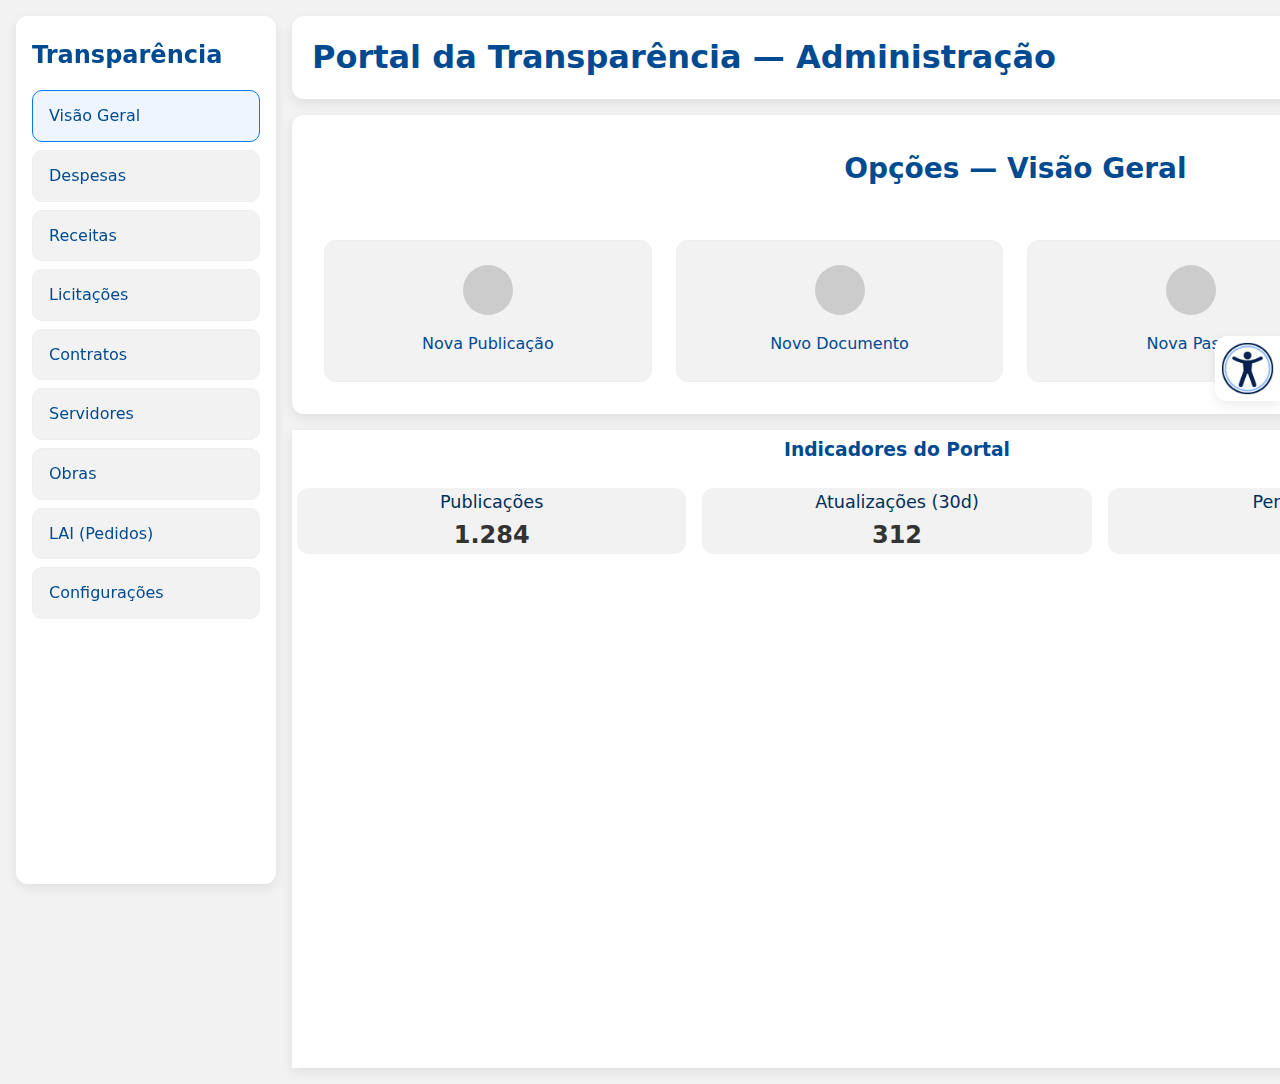
<file: PainelAdm/PainelADM.html>
<!DOCTYPE html>
<html lang="pt-BR">

<head>
  <meta charset="utf-8" />
  <meta name="viewport" content="width=device-width, initial-scale=1" />
  <title>Painel de Administração — Portal da Transparência</title>
  <link rel="stylesheet" href="../style.css">
  <link rel="stylesheet" href="/Acss.css">
  <link rel="stylesheet" href="admstyle.css">
</head>

<body>
  <div class="acess-controls" role="toolbar" aria-label="Controles de acessibilidade">

    <details class="navegacao__dropdown_Acess" aria-haspopup="true">
      <summary aria-expanded="false" class="navegacao__dropdown_Acess-titulo">
        <img src="/imagens/icons/universal-access-accessibility-icon.png" alt="A11Y">
      </summary>
      <div class="navegacao__dropdown_Acess-menu" role="menu" aria-label="Opções de acessibilidade">
        <button class="navegacao__dropdown_Acess-item" id="toggleTheme" aria-pressed="false"
          title="Alternar modo escuro">Modo Escuro</button>
        <button class="navegacao__dropdown_Acess-item" data-action="contrast" role="menuitem">Modo
          Contraste</button>
        <button class="navegacao__dropdown_Acess-item" data-action="daltonic" role="menuitem">Modo
          Daltônico</button>
        <button class="navegacao__dropdown_Acess-item" data-action="speak" role="menuitem">Narração do
          Texto</button>
        <div style="display:flex;gap:6px;align-items:center">
          <button class="navegacao__dropdown_Acess-item" data-action="zoom-in" aria-label="Aumentar fonte">A+</button>
          <button class="navegacao__dropdown_Acess-item" data-action="zoom-out" aria-label="Diminuir fonte">A-</button>
        </div>
        <button class="navegacao__dropdown_Acess-item" data-action="reset" role="menuitem">Restaurar
          Padrões</button>
      </div>
    </details>
  </div>

  <div class="layout-admin">

    <!-- BARRA LATERAL -->
    <aside class="barra-lateral" role="navigation" aria-label="Menu lateral">
      <h2 class="barra-lateral__titulo">Transparência</h2>
      <nav class="menu-lateral">
        <a href="#Transparencia" class="item-menu item-ativo" data-pagina="Transparencia">Visão Geral</a>
        <a href="#Despesas" class="item-menu" data-pagina="Despesas">Despesas</a>
        <a href="#Receitas" class="item-menu" data-pagina="Receitas">Receitas</a>
        <a href="#Licitacoes" class="item-menu" data-pagina="Licitacoes">Licitações</a>
        <a href="#Contratos" class="item-menu" data-pagina="Contratos">Contratos</a>
        <a href="#Servidores" class="item-menu" data-pagina="Servidores">Servidores</a>
        <a href="#Obras" class="item-menu" data-pagina="Obras">Obras</a>
        <a href="#LAI" class="item-menu" data-pagina="LAI">LAI (Pedidos)</a>
        <a href="#configuracoes" class="item-menu" data-pagina="configuracoes">Configurações</a>
      </nav>
    </aside>

    <!-- CONTEÚDO -->
    <main>

      <!-- Cabeçalho do painel -->
      <div class="cabecalho-painel">
        <h1 style="text-align:left;margin:0;">Portal da Transparência — Administração</h1>
      </div>

      <div class="corpo-painel">

        <!-- PÁGINA: Visão Geral -->
        <section id="Transparencia" class="pagina">
          <div class="servicos__topicos">
            <h2 class="secao-titulo">Opções — Visão Geral</h2>

            <div class="servico">
              <div class="servico__icone"></div>
              <p class="servico__nome">Nova Publicação</p>
            </div>
            <div class="servico">
              <div class="servico__icone"></div>
              <p class="servico__nome">Novo Documento</p>
            </div>
            <div class="servico">
              <div class="servico__icone"></div>
              <p class="servico__nome">Nova Pasta</p>
            </div>
            <div class="servico">
              <div class="servico__icone"></div>
              <p class="servico__nome">Exportar Dados</p>
            </div>
          </div>

          <div class="secao" style="display:grid;grid-template-columns:2fr 1fr;gap:1rem;margin-top:1rem;">
            <div class="widget-card">
              <h3 class="widget-card__titulo">Indicadores do Portal</h3>
              <div class="previsao-clima">
                <div class="previsao-dia">
                  <div class="previsao-dia__titulo">Publicações</div>
                  <div class="previsao-dia__temperatura">1.284</div>
                </div>
                <div class="previsao-dia">
                  <div class="previsao-dia__titulo">Atualizações (30d)</div>
                  <div class="previsao-dia__temperatura">312</div>
                </div>
                <div class="previsao-dia">
                  <div class="previsao-dia__titulo">Pendências</div>
                  <div class="previsao-dia__temperatura">18</div>
                </div>
              </div>
            </div>

            <div class="widget-card">
              <h3 class="widget-card__titulo">Ações rápidas</h3>
              <div style="display:grid;gap:.75rem;">
                <a class="documento" href="#Despesas">
                  <p class="documento__nome">Importar Despesas (CSV)</p><span class="documento__download">➜</span>
                </a>
                <a class="documento" href="#Receitas">
                  <p class="documento__nome">Lançar Receita Manual</p><span class="documento__download">➜</span>
                </a>
                <a class="documento" href="#Licitacoes">
                  <p class="documento__nome">Publicar Edital</p><span class="documento__download">➜</span>
                </a>
                <a class="documento" href="#Contratos">
                  <p class="documento__nome">Adicionar Contrato</p><span class="documento__download">➜</span>
                </a>
                <a class="documento" href="#Servidores">
                  <p class="documento__nome">Enviar Folha (PDF)</p><span class="documento__download">➜</span>
                </a>
              </div>
            </div>
          </div>
        </section>

        <!-- PÁGINA: Despesas -->
        <section id="Despesas" class="pagina oculto">
          <div class="servicos__topicos">
            <h2 class="secao-titulo">Despesas — opções principais</h2>

            <div class="servico">
              <div class="servico__icone"></div>
              <p class="servico__nome">Importar Empenhos</p>
            </div>
            <div class="servico">
              <div class="servico__icone"></div>
              <p class="servico__nome">Lançar Liquidações</p>
            </div>
            <div class="servico">
              <div class="servico__icone"></div>
              <p class="servico__nome">Pagamentos</p>
            </div>
            <div class="servico">
              <div class="servico__icone"></div>
              <p class="servico__nome">Conferência e Auditoria</p>
            </div>
          </div>

          <div class="widget-card" style="margin-top:1rem;">
            <h3 class="widget-card__titulo">Lançamentos recentes</h3>
            <div style="display:grid;gap:.75rem;grid-template-columns:1fr 1fr;">
              <a class="documento">
                <p class="documento__nome">Empenho 2025NE000123 — Saúde — R$ 58.420,00</p><span
                  class="documento__download">➜</span>
              </a>
              <a class="documento">
                <p class="documento__nome">Pagamento 2025OB000077 — Educação — R$ 12.800,00</p><span
                  class="documento__download">➜</span>
              </a>
              <a class="documento">
                <p class="documento__nome">Liquidação 2025LI000045 — Obras — R$ 102.300,00</p><span
                  class="documento__download">➜</span>
              </a>
              <a class="documento">
                <p class="documento__nome">Estorno 2025ES000006 — Administração — R$ 1.250,00</p><span
                  class="documento__download">➜</span>
              </a>
            </div>
          </div>
        </section>

        <!-- PÁGINA: Receitas -->
        <section id="Receitas" class="pagina oculto">
          <div class="servicos__topicos">
            <h2 class="secao-titulo">Receitas — opções principais</h2>

            <div class="servico">
              <div class="servico__icone"></div>
              <p class="servico__nome">Arrecadação Própria</p>
            </div>
            <div class="servico">
              <div class="servico__icone"></div>
              <p class="servico__nome">Transferências</p>
            </div>
            <div class="servico">
              <div class="servico__icone"></div>
              <p class="servico__nome">Restituições</p>
            </div>
            <div class="servico">
              <div class="servico__icone"></div>
              <p class="servico__nome">Conciliação Bancária</p>
            </div>
          </div>

          <div class="widget-card" style="margin-top:1rem;">
            <h3 class="widget-card__titulo">Entradas recentes</h3>
            <div style="display:grid;gap:.75rem;">
              <a class="documento">
                <p class="documento__nome">IPTU — R$ 9.430,00 (cota única)</p><span class="documento__download">⬇</span>
              </a>
              <a class="documento">
                <p class="documento__nome">FPM — R$ 312.000,00 (Parcela 11/2025)</p><span
                  class="documento__download">⬇</span>
              </a>
              <a class="documento">
                <p class="documento__nome">ICMS — R$ 127.540,00</p><span class="documento__download">⬇</span>
              </a>
            </div>
          </div>
        </section>

        <!-- PÁGINA: Licitações -->
        <section id="Licitacoes" class="pagina oculto">
          <div class="servicos__topicos">
            <h2 class="secao-titulo">Licitações — opções principais</h2>

            <div class="servico">
              <div class="servico__icone"></div>
              <p class="servico__nome">Novo Edital</p>
            </div>
            <div class="servico">
              <div class="servico__icone"></div>
              <p class="servico__nome">Julgamento/Resultado</p>
            </div>
            <div class="servico">
              <div class="servico__icone"></div>
              <p class="servico__nome">Impugnações</p>
            </div>
            <div class="servico">
              <div class="servico__icone"></div>
              <p class="servico__nome">Sessões Públicas</p>
            </div>
          </div>

          <div class="widget-card" style="margin-top:1rem;">
            <h3 class="widget-card__titulo">Editais em andamento</h3>
            <div style="display:grid;gap:.75rem;">
              <a class="documento">
                <p class="documento__nome">PE 027/2025 — Aquisição de Medicamentos</p><span
                  class="documento__download">➜</span>
              </a>
              <a class="documento">
                <p class="documento__nome">TP 005/2025 — Reforma da Creche Modelo</p><span
                  class="documento__download">➜</span>
              </a>
              <a class="documento">
                <p class="documento__nome">DL 014/2025 — Manutenção de Veículos</p><span
                  class="documento__download">➜</span>
              </a>
            </div>
          </div>
        </section>

        <!-- PÁGINA: Contratos -->
        <section id="Contratos" class="pagina oculto">
          <div class="servicos__topicos">
            <h2 class="secao-titulo">Contratos — opções principais</h2>

            <div class="servico">
              <div class="servico__icone"></div>
              <p class="servico__nome">Cadastrar Contrato</p>
            </div>
            <div class="servico">
              <div class="servico__icone"></div>
              <p class="servico__nome">Aditivos e Termos</p>
            </div>
            <div class="servico">
              <div class="servico__icone"></div>
              <p class="servico__nome">Fiscalização</p>
            </div>
            <div class="servico">
              <div class="servico__icone"></div>
              <p class="servico__nome">Encerramentos</p>
            </div>
          </div>

          <div class="widget-card" style="margin-top:1rem;">
            <h3 class="widget-card__titulo">Contratos recentes</h3>
            <div style="display:grid;gap:.75rem;">
              <a class="documento">
                <p class="documento__nome">Contrato 112/2025 — Limpeza Urbana — R$ 1.240.000,00</p><span
                  class="documento__download">⬇</span>
              </a>
              <a class="documento">
                <p class="documento__nome">Termo Aditivo 112/2025-1 — Reajuste 4,2%</p><span
                  class="documento__download">⬇</span>
              </a>
            </div>
          </div>
        </section>

        <!-- PÁGINA: Servidores -->
        <section id="Servidores" class="pagina oculto">
          <div class="servicos__topicos">
            <h2 class="secao-titulo">Servidores — opções principais</h2>

            <div class="servico">
              <div class="servico__icone"></div>
              <p class="servico__nome">Folha de Pagamento</p>
            </div>
            <div class="servico">
              <div class="servico__icone"></div>
              <p class="servico__nome">Cargos e Salários</p>
            </div>
            <div class="servico">
              <div class="servico__icone"></div>
              <p class="servico__nome">Diárias e Passagens</p>
            </div>
            <div class="servico">
              <div class="servico__icone"></div>
              <p class="servico__nome">Transparência de RH</p>
            </div>
          </div>

          <div class="widget-card" style="margin-top:1rem;">
            <h3 class="widget-card__titulo">Arquivos publicados</h3>
            <div style="display:grid;gap:.75rem;grid-template-columns:1fr 1fr;">
              <a class="documento">
                <p class="documento__nome">Folha — Outubro/2025 (PDF)</p><span class="documento__download">⬇</span>
              </a>
              <a class="documento">
                <p class="documento__nome">Diárias — Outubro/2025 (CSV)</p><span class="documento__download">⬇</span>
              </a>
              <a class="documento">
                <p class="documento__nome">Quadro de Pessoal — 2025</p><span class="documento__download">⬇</span>
              </a>
              <a class="documento">
                <p class="documento__nome">Relação de Estagiários — 2025</p><span class="documento__download">⬇</span>
              </a>
            </div>
          </div>
        </section>

        <!-- PÁGINA: Obras -->
        <section id="Obras" class="pagina oculto">
          <div class="servicos__topicos">
            <h2 class="secao-titulo">Obras — opções principais</h2>

            <div class="servico">
              <div class="servico__icone"></div>
              <p class="servico__nome">Cadastrar Obra</p>
            </div>
            <div class="servico">
              <div class="servico__icone"></div>
              <p class="servico__nome">Medições</p>
            </div>
            <div class="servico">
              <div class="servico__icone"></div>
              <p class="servico__nome">Fotos e Relatórios</p>
            </div>
            <div class="servico">
              <div class="servico__icone"></div>
              <p class="servico__nome">Prestação de Contas</p>
            </div>
          </div>

          <div class="widget-card" style="margin-top:1rem;">
            <h3 class="widget-card__titulo">Obras em execução</h3>
            <div style="display:grid;gap:.75rem;">
              <a class="documento">
                <p class="documento__nome">Praça Central — 65% concluída — Previsão: 03/2026</p><span
                  class="documento__download">➜</span>
              </a>
              <a class="documento">
                <p class="documento__nome">Pavimentação Bairro Azul — 42% — Previsão: 08/2026</p><span
                  class="documento__download">➜</span>
              </a>
            </div>
          </div>
        </section>

        <!-- PÁGINA: LAI -->
        <section id="LAI" class="pagina oculto">
          <div class="servicos__topicos">
            <h2 class="secao-titulo">LAI — opções principais</h2>

            <div class="servico">
              <div class="servico__icone"></div>
              <p class="servico__nome">Novo Pedido</p>
            </div>
            <div class="servico">
              <div class="servico__icone"></div>
              <p class="servico__nome">Responder e Classificar</p>
            </div>
            <div class="servico">
              <div class="servico__icone"></div>
              <p class="servico__nome">Recursos</p>
            </div>
            <div class="servico">
              <div class="servico__icone"></div>
              <p class="servico__nome">Relatórios de Atendimento</p>
            </div>
          </div>

          <div class="widget-card" style="margin-top:1rem;">
            <h3 class="widget-card__titulo">Pedidos recentes</h3>
            <div style="display:grid;gap:.75rem;grid-template-columns:1fr 1fr;">
              <a class="documento">
                <p class="documento__nome">#4521 — Cópia de notas fiscais — Status: Em análise</p><span
                  class="documento__download">➜</span>
              </a>
              <a class="documento">
                <p class="documento__nome">#4519 — Gastos com viagens — Status: Respondido</p><span
                  class="documento__download">➜</span>
              </a>
              <a class="documento">
                <p class="documento__nome">#4516 — Contratos vigentes — Status: Em andamento</p><span
                  class="documento__download">➜</span>
              </a>
              <a class="documento">
                <p class="documento__nome">#4511 — Obras 2024-2025 — Status: Em recurso</p><span
                  class="documento__download">➜</span>
              </a>
            </div>
          </div>
        </section>

        <!-- PÁGINA: Configurações -->
        <section id="configuracoes" class="pagina oculto">
          <div class="servicos__topicos">
            <h2 class="secao-titulo">Configurações — opções principais</h2>

            <div class="servico">
              <div class="servico__icone"></div>
              <p class="servico__nome">Áreas Visíveis</p>
            </div>
            <div class="servico">
              <div class="servico__icone"></div>
              <p class="servico__nome">Permissões</p>
            </div>
            <div class="servico">
              <div class="servico__icone"></div>
              <p class="servico__nome">Integrações</p>
            </div>
            <div class="servico">
              <div class="servico__icone"></div>
              <p class="servico__nome">Agendamentos</p>
            </div>
          </div>

          <div class="widget-card" style="margin-top:1rem;">
            <h3 class="widget-card__titulo">Preferências rápidas</h3>
            <div style="display:grid;gap:.75rem;">
              <a class="documento">
                <p class="documento__nome">Idiomas habilitados: PT-BR</p><span class="documento__download">➜</span>
              </a>
              <a class="documento">
                <p class="documento__nome">Fuso horário: América/Cuiabá</p><span class="documento__download">➜</span>
              </a>
              <a class="documento">
                <p class="documento__nome">Formato de moeda: R$</p><span class="documento__download">➜</span>
              </a>
            </div>
          </div>
        </section>

      </div>
    </main>
  </div>

  <!-- SCRIPT para alternar páginas sem recarregar -->
  <script>
    (function () {
      function mostrar(paginaId) {
        document.querySelectorAll('.pagina').forEach(function (sec) { sec.classList.add('oculto'); });
        var alvo = document.getElementById(paginaId);
        if (alvo) { alvo.classList.remove('oculto'); }
        document.querySelectorAll('.item-menu').forEach(function (a) { a.classList.remove('item-ativo'); });
        var linkAtivo = document.querySelector('.item-menu[data-pagina="' + paginaId + '"]');
        if (linkAtivo) { linkAtivo.classList.add('item-ativo'); }
      }

      // Clique na barra lateral
      document.querySelectorAll('.item-menu').forEach(function (a) {
        a.addEventListener('click', function (e) {
          e.preventDefault();
          var id = a.getAttribute('data-pagina');
          history.replaceState(null, '', '#' + id);
          mostrar(id);
        });
      });

      // Suporte a hash direto (ex.: ...#Licitacoes)
      var inicial = (location.hash || '#Transparencia').replace('#', '');
      mostrar(inicial);

      // Reage a mudanças de hash (ex.: voltar/avançar do navegador)
      window.addEventListener('hashchange', function () {
        var id = (location.hash || '#Transparencia').replace('#', '');
        mostrar(id);
      });
    })();
  </script>
  <script src="/Scripts/Acessibilidade.js"></script>
</body>

</html>
</file>
<file: style.css>
:root {
    --cor-primaria: #004a91;
    --cor-primaria-escura: #002f5c;
    --cor-secundaria: #007bff;
    --cor-texto: #333333;
    --cor-texto-claro: #f8f9fa;
    --cor-fundo: #f2f2f2;
    --cor-fundo-card: #ffffff;
    --sombra-card: 0 4px 12px rgba(0, 0, 0, 0.08);
    --borda-raio: 12px;
    --largura-maxima: 1200px;
}

* {
    box-sizing: border-box;
    margin: 0;
    padding: 0;
}

html,
body {
    font-family: 'Roboto', sans-serif;
    background-color: var(--cor-fundo);
    color: var(--cor-texto);
    line-height: 1.6;
}

h1,
h2,
h3,
h4,
h5,
h6 {
    color: var(--cor-primaria);
    margin-bottom: 0.5rem;
    font-weight: 700;
    text-align: center;
}

a {
    color: var(--cor-secundaria);
    text-decoration: none;
}

img {
    max-width: 100%;
    height: auto;
    display: block;
}

ul {
    list-style: none;
}

/* container principal */
.container-principal {
    max-width: var(--largura-maxima);
    margin-left: auto;
    margin-right: auto;
}

.secao {
    /* max-width: var(--largura-maxima); */
    margin-top: 1.5rem;
}

/* Títulos das seções */
.secao-titulo {
    font-size: 1.75rem;
    margin-bottom: 2rem;
    color: var(--cor-primaria);
}

.Pesquisa {
    width: var(--largura-maxima);
    background-color: var(--cor-fundo-card);
    box-shadow: var(--sombra-card);
    margin-left: 0;
    margin-right: 0;
    height: 60px;
    border-radius: var(--borda-raio);
    border: solid 3px #c7c7c7;
}

.Pesquisa::placeholder {
    text-align: center;
    font-weight: 900;
    color: var(--cor-texto);
    text-transform: uppercase;
}

.Pesquisa::-webkit-search-cancel-button {
    -webkit-appearance: none;
    appearance: none;
}


/*  */

.social_topbar {
    display: flex;
    justify-content: center;
    align-items: center;
    gap: 1rem;
}

.topbar {
    top: 0;
    display: flex;
    justify-content: center;
    align-items: center;
    gap: 1rem;
    background-color: var(--cor-primaria-escura);
}

.topbar__item {
    color: var(--cor-texto-claro);
    padding: 2px;
    text-decoration: none;
    cursor: pointer;
}

.topbar__item:hover {
    background-color: white;
    color: var(--cor-texto);
}

/* Menu principal (apenas estilização base) */
.navegacao__menu {
    display: flex;
    gap: 14px;
    align-items: center;
    list-style: none;
    padding: 10px 18px;
    margin: 0
}

.navegacao__item {
    padding: 6px 10px;
    border-radius: 6px;
    text-decoration: none;
    color: var(--cor-texto);
    cursor: pointer
}

.navegacao__dropdown {
    position: relative
}

.navegacao__dropdown summary {
    cursor: pointer;
    list-style: none;
    padding: 6px 10px;
    border-radius: 6px
}

.navegacao__dropdown-menu {
    position: absolute;
    left: 0;
    top: calc(100% + 6px);
    background: var(--cor-fundo);
    box-shadow: 0 6px 18px rgba(0, 0, 0, 0.08);
    border-radius: 6px;
    padding: 8px;
    display: flex;
    flex-direction: column;
    gap: 6px
}

.navegacao__dropdown-item {
    padding: 8px 10px;
    border-radius: 6px;
    text-decoration: none;
    color: var(--cor-texto);
    display: block
}

/* Pequenos ajustes para foco (essencial para acessibilidade por teclado) */
:focus {
    outline: none
}

a:focus,
button:focus,
summary:focus {
    box-shadow: 0 0 0 3px rgba(37, 99, 235, 0.25);
}

/* Estilos responsivos simples */
@media (max-width:720px) {
    .navegacao__menu {
        flex-direction: column;
        align-items: flex-start;
        padding: 12px
    }
}

/* Navegação */
.navegacao {
    width: 100%;
    display: flex;
    justify-content: space-between;
    align-items: center;
    justify-content: center;
    flex-wrap: wrap;
    background-color: var(--cor-fundo-card);
    box-shadow: var(--sombra-card);
    border-radius: 0 0 var(--borda-raio) var(--borda-raio);
    z-index: 100;
    margin-bottom: 20px;
    padding: 1rem 2rem;
    position: sticky;
    top: 0;
}

/* Laço do mês */
.FaixaAzul {
    top: -41px;
    position: absolute;
    background-color: var(--cor-secundaria);
    width: 10px;
    height: 98px;
    box-shadow: var(--sombra-card);
}

.navegacao__logo {
    height: 65px;
    width: auto;
}

.navegacao__menu {
    display: flex;
    align-items: center;
    flex-wrap: wrap;
    gap: 1rem;
}

.navegacao__item,
.navegacao__dropdown-titulo {
    text-decoration: none;
    font-weight: 500;
    color: var(--cor-primaria);
    cursor: pointer;
    padding: 0.5rem 0;
    position: relative;
    transition: color 0.3s ease;
}

.navegacao__dropdown-titulo {
    list-style: none;
}

.navegacao__dropdown-titulo::-webkit-details-marker {
    display: none;
}

.navegacao__item:hover,
.navegacao__dropdown-titulo:hover {
    color: var(--cor-secundaria);
}

/* Animação NavBar */
.navegacao__item::after,
.navegacao__dropdown-titulo::after {
    content: '';
    position: absolute;
    bottom: 0;
    left: 0;
    width: 0;
    height: 2px;
    background-color: var(--cor-secundaria);
    transition: width 0.3s ease;
}

.navegacao__item:hover::after,
.navegacao__dropdown-titulo:hover::after {
    width: 100%;
}

/* dropdown NavBar */
.navegacao__dropdown {
    position: relative;
}

.navegacao__dropdown-menu {
    position: absolute;
    top: 100%;
    left: 0;
    background-color: var(--cor-fundo-card);
    border: 1px solid #eee;
    box-shadow: 0 8px 16px rgba(0, 0, 0, 0.1);
    border-radius: var(--borda-raio);
    padding: 0.5rem;
    margin-top: 0.5rem;
    min-width: 280px;
    z-index: 101;
    display: none;
}

.navegacao__dropdown[open] .navegacao__dropdown-menu {
    display: block;
}

.navegacao__dropdown-item {
    display: flex;
    flex-direction: column;
    padding: 0.75rem 1.25rem;
    color: var(--cor-texto);
    border-radius: 8px;
    transition: background-color 0.2s ease;
}

.navegacao__dropdown-item:hover {
    background-color: var(--cor-fundo);
    color: var(--cor-primaria);
}

/* Breadcrumb Histórico de Cliques */
.SecaoHistorico>.breadcrumb {
    display: none;
}

.SecaoHistorico>.breadcrumb.is-visible {
    display: block;
}

.breadcrumb ol {
    list-style: none;
    display: flex;
    flex-wrap: wrap;
    gap: .5rem;
    padding: 0;
    margin: 0;
    align-items: center;
}

.breadcrumb li {
    color: var(--bc-fg);
    display: inline-flex;
    align-items: center;
}

.breadcrumb a {
    color: var(--bc-fg);
    text-decoration: none;
}

.breadcrumb a:hover {
    color: var(--bc-hover);
    text-decoration: underline;
}

.breadcrumb .sep {
    color: var(--bc-sep);
    margin: 0 .25rem;
}

.breadcrumb .current {
    font-weight: 600;
}

/* Banner Principal */
.banner-principal {
    padding: 0;
    margin-top: 0;
}

.banner-principal__imagem {
    width: 100%;
    height: 320px;
    object-fit: cover;
}

/* Seção de Notícias */
.secao-noticias {
    display: grid;
    grid-template-columns: 2fr 1fr;
    gap: 1.5rem;
}

/* Card da Notícia Principal */
.noticia-principal {
    background-color: var(--cor-fundo-card);
    border-radius: var(--borda-raio);
    box-shadow: var(--sombra-card);
    overflow: hidden;
    transition: transform 0.3s ease, box-shadow 0.3s ease;
}

.noticia-principal:hover {
    transform: translateY(-5px);
    box-shadow: 0 8px 20px rgba(0, 0, 0, 0.12);
}

.noticia-principal__imagem {
    width: 100%;
    height: 350px;
    object-fit: cover;
}

.noticia-principal__titulo {
    font-size: 1.75rem;
    margin: 1.5rem 1.5rem 0.5rem;
    text-align: left;
}

.noticia-principal__descricao {
    font-size: 1.1rem;
    color: #555;
    margin: 0 1.5rem 1.5rem;
}

/* Container das Notícias Secundárias */
.noticias-secundarias {
    display: flex;
    flex-direction: column;
    gap: 1.5rem;
}

.noticia-secundaria {
    background-color: var(--cor-fundo-card);
    border-radius: var(--borda-raio);
    box-shadow: var(--sombra-card);
    overflow: hidden;
    display: flex;
    gap: 1rem;
    transition: transform 0.3s ease, box-shadow 0.3s ease;
}

.noticia-secundaria:hover {
    transform: translateY(-5px);
    box-shadow: 0 6px 15px rgba(0, 0, 0, 0.1);
}

.noticia-secundaria__imagem {
    width: 120px;
    height: 100%;
    object-fit: cover;
    flex-shrink: 0;
}

/* texto da notícia */
.noticia-secundaria__conteudo {
    padding: 1rem 1rem 1rem 0;
}

.noticia-secundaria__titulo {
    font-size: 1.1rem;
    margin: 0 0 0.25rem;
    text-align: left;
}

.noticia-secundaria__descricao {
    font-size: 0.9rem;
    color: #555;
    margin: 0;
    line-height: 1.5;
}

/* Bloco principal dos Serviços */
.servicos__topicos {
    /* O bloco principal de serviços agora usa essa classe */
    background-color: var(--cor-fundo-card);
    border-radius: var(--borda-raio);
    box-shadow: var(--sombra-card);
    padding: 2rem;
    display: grid;
    grid-template-columns: repeat(4, 1fr);
    gap: 1.5rem;
}

/* Container do Título */
.servicos__topicos .secao-titulo {
    grid-column: 1 / -1;
    margin-bottom: 0;
    padding-bottom: 1.5rem;
}

.servicos__topicos-nav {
    grid-column: 1 / -1;
    display: flex;
    justify-content: center;
    flex-wrap: wrap;
    gap: 1rem;
    border-bottom: 2px solid #eee;
    padding-bottom: 1.5rem;
    margin-bottom: 1rem;
}

.servicos__topico {
    font-size: 1.1rem;
    font-weight: 500;
    color: #555;
    padding: 0.5rem 1.5rem;
    border-radius: 50px;
    cursor: pointer;
    transition: background-color 0.3s, color 0.3s;
}

.servicos__topico:hover {
    background-color: #e9ecef;
    color: var(--cor-primaria);
}

.servicos__topico--ativo {
    background-color: var(--cor-primaria);
    color: var(--cor-texto-claro);
}

/* Cards de Serviços */
.servico {
    background-color: var(--cor-fundo);
    border: 1px solid #eee;
    border-radius: var(--borda-raio);
    padding: 1.5rem;
    text-align: center;
    transition: transform 0.3s, box-shadow 0.3s;
    height: 100%;
    box-shadow: none;
}

.servico:hover {
    cursor: pointer;
    background-color: #fafcff;
    border-color: var(--cor-secundaria);
}

.servico__icone {
    width: 50px;
    height: 50px;
    background-color: #ccc;
    border-radius: 50%;
    margin: 0 auto 1rem;
}

.servico__nome {
    font-size: 1rem;
    font-weight: 500;
    color: var(--cor-primaria);
    margin: 0;
}

/* Bloco de Documentos */
.documentos__topicos-bloco {
    background-color: var(--cor-fundo-card);
    border-radius: var(--borda-raio);
    box-shadow: var(--sombra-card);
    padding: 2rem;
    display: grid;
    grid-template-columns: repeat(3, 1fr);
    gap: 1.5rem;
}

/* Título de Documentos */
.documentos__topicos-bloco .secao-titulo {
    grid-column: 1 / -1;
    margin-bottom: 0;
    padding-bottom: 1.5rem;
}

/* Tópicos de Documentos */
.documentos__topicos {
    grid-column: 1 / -1;
    display: flex;
    justify-content: center;
    flex-wrap: wrap;
    gap: 1rem;
    padding-bottom: 1.5rem;
    margin-bottom: 1rem;
    border-bottom: 2px solid #eee;
    background-color: transparent;
    box-shadow: none;
    padding: 0;
}

.documentos__topico {
    font-size: 1.1rem;
    font-weight: 500;
    color: #555;
    padding: 0.5rem 1.5rem;
    border-radius: 50px;
    cursor: pointer;
    transition: background-color 0.3s, color 0.3s;
    margin-bottom: 20px;
}

.documentos__topico:hover {
    background-color: #e9ecef;
    color: var(--cor-primaria);
}

.documentos__topico--ativo {
    background-color: var(--cor-primaria);
    color: var(--cor-texto-claro);
}

/* Itens de Documento */
.documento {
    background-color: var(--cor-fundo);
    border: 1px solid #eee;
    border-radius: var(--borda-raio);
    padding: 1.25rem 1.5rem;
    display: flex;
    align-items: center;
    gap: 1rem;
    transition: background-color 0.3s, border-color 0.3s;
    cursor: pointer;
    position: relative;
    box-shadow: none;
}

.documento:hover {
    cursor: pointer;
    background-color: #fafcff;
    border-color: var(--cor-secundaria);
}

.documento::before {
    content: '📄';
    font-size: 1.75rem;
    opacity: 0.7;
}

.documento__nome {
    margin: 0;
    font-weight: 500;
    color: var(--cor-primaria-escura);
    flex: 1;
}

/* Seta de download */
.documento__download {
    color: var(--cor-primaria);
    font-size: 1.25rem;
    opacity: 0.7;
    transition: opacity 0.3s;
}

.documento:hover .documento__download {
    opacity: 1;
}

/* Galeria */
.secao-galeria {
    background-color: var(--cor-fundo-card);
    border-radius: var(--borda-raio);
    box-shadow: var(--sombra-card);
    padding: 2rem;
}

.galeria__titulo {
    font-size: 1.75rem;
    margin-bottom: 2rem;
    color: var(--cor-primaria);
}

.galeria__conteudo {
    display: grid;
    grid-template-columns: repeat(auto-fill, minmax(250px, 1fr));
    gap: 1.5rem;
}

.galeria__item {
    border-radius: var(--borda-raio);
    overflow: hidden;
    box-shadow: var(--sombra-card);
    transition: transform 0.3s, box-shadow 0.3s;
    height: 200px;
    position: relative;
}

.galeria__item:hover {
    transform: translateY(-5px);
    box-shadow: 0 8px 20px rgba(0, 0, 0, 0.12);
}

.galeria__imagem {
    width: 100%;
    height: 100%;
    object-fit: cover;
}

.galeria__video {
    width: 100%;
    height: 100%;
    object-fit: cover;
}

.galeria__legenda {
    position: absolute;
    bottom: 0;
    left: 0;
    right: 0;
    background: rgba(0, 0, 0, 0.7);
    color: white;
    padding: 0.5rem;
    font-size: 0.9rem;
    text-align: center;
}

/* Clima */
.widget-card {
    display: flex;
    flex-wrap: wrap;
    flex-direction: column;
    place-items: center;
    width: 100%;
    height: auto;
    background-color: var(--cor-fundo-card);
    /* border-radius: var(--borda-raio); */
    box-shadow: var(--sombra-card);
    padding: 5px;
}

/* Previsão do tempo */
.clima-atual {
    margin-right: -150px;
    align-content: center;
    text-align: center;
}

.clima-atual__titulo {
    justify-content: center;
    font-size: 20pt;
    letter-spacing: 6px;
}

.clima-atual__temperatura {
    font-size: 40pt;
    font-weight: bold;
    margin-top: -30px;
}

.previsao-clima {
    width: 1200px;
    height: auto;
    padding-top: 15px;
    display: grid;
    grid-template-columns: repeat(auto-fit, minmax(120px, 1fr));
    gap: 1rem;
}

.previsao-dia {
    text-align: center;
    background-color: var(--cor-fundo);
    border-radius: var(--borda-raio);
}

.previsao-dia__titulo {
    font-size: 1.1rem;
    font-weight: 500;
    color: var(--cor-primaria-escura);
}

.previsao-dia__icone {
    font-size: 30pt;
    margin: 0;
}

.previsao-dia__temperatura {
    font-size: 18pt;
    font-weight: bold;
}

/* Rodapé */
.rodape {
    border-radius: var(--borda-raio) var(--borda-raio) 0 0;
    margin-top: 2rem;
    background-color: var(--cor-primaria-escura);
    color: var(--cor-texto-claro);
    padding: 3rem 2rem 2rem 2rem;
}

.rodape__menu {
    max-width: var(--largura-maxima);
    margin-left: auto;
    margin-right: auto;
    display: flex;
    flex-wrap: wrap;
    justify-content: center;
    gap: 1rem 1.5rem;
    margin-bottom: 2.5rem;
    padding-bottom: 2rem;
    border-bottom: 1px solid #ffffff33;
}

.rodape__item {
    font-size: 0.95rem;
    color: var(--cor-texto-claro);
    cursor: pointer;
    list-style: none;
    transition: color 0.3s;
}

.rodape__item:hover {
    color: #a0b9d1;
}

.rodape__texto {
    text-align: center;
    margin-bottom: 1.5rem;
    color: #a0b9d1;
    font-size: 0.9rem;
}

/* Redes Sociais */
.rodape__redes-sociais {
    display: flex;
    justify-content: center;
    gap: 1rem;
}

.rodape__rede-social {
    width: 40px;
    height: 40px;
}

.oculto {
    display: none;
}

/* Responsividade */
@media (max-width: 992px) {
    .navegacao__laco {
        right: 10px;
    }

    .navegacao,
    .rodape {
        padding-left: 1rem;
        padding-right: 1rem;
    }

    .rodape__menu {
        padding-left: 1rem;
        padding-right: 1rem;
    }

    .secao-noticias {
        grid-template-columns: 1fr;
    }

    .servicos__topicos,
    .documentos__topicos-bloco {
        grid-template-columns: 1fr 1fr;
    }

    .servicos__topicos-nav {
        flex-direction: column;
    }
}

/* Celulares */
@media (max-width: 768px) {
    .navegacao {
        flex-direction: column;
        gap: 1rem;
    }

    .navegacao__laco {
        display: none;
    }

    .navegacao__menu {
        flex-direction: column;
        width: 100%;
        text-align: center;
        gap: 0.5rem;
    }

    .navegacao__dropdown-menu {
        position: static;
        background-color: var(--cor-fundo);
        box-shadow: none;
        border: none;
        width: 100%;
        text-align: center;
        margin-top: 0.5rem;
        padding: 0.5rem 0;
    }

    .navegacao__dropdown-item {
        padding: 0.5rem 1rem;
    }

    .servicos__topicos,
    .documentos__topicos-bloco {
        grid-template-columns: 1fr;
    }

    .servicos__topicos-nav {
        flex-direction: column;
    }

    .rodape__menu {
        flex-direction: column;
        text-align: center;
        gap: 1rem;
    }
}
</file>
<file: Acss.css>
:root {
    --borda-raio: 12px;
    --sombra-card: 0 4px 12px rgba(0, 0, 0, 0.08);
}

/* MODO ESCURO */
html[data-theme="dark"] {
    --cor-fundo: #0b1220;
    --cor-texto: #e6eef8;
    --cor-primaria: #2563eb;
    --cor-primaria-escura: #15305a;
    --cor-secundaria: #4f83ff;
    --cor-texto-claro: #ffffff;
    --cor-fundo-card: #071026;
    --sombra-card: 0 6px 18px rgba(0, 0, 0, 0.5);
}

html[data-theme="dark"] .navegacao__logo {
    filter: saturate(20);
    filter: brightness(3);
}

html[data-theme="dark"] p {
    color: var(--cor-texto);
}

html[data-theme="dark"] h2 {
    color: var(--cor-texto);
}

html[data-theme="dark"] a {
    color: var(--cor-texto);
}

html[data-theme="dark"] .topbar__item:hover {
    color: var(--cor-primaria-escura);
}

html[data-theme="dark"] .navegacao__item {
    color: white;
}

html[data-theme="dark"] summary {
    color: var(--cor-texto);
}

html[data-theme="dark"] .documento__download {
    color: var(--cor-texto);
}

/* MODO ALTO CONTRASTE */
html[data-theme="contrast"] {
    --cor-fundo: #000000;
    --cor-texto: #ffff00;
    --cor-primaria: #c2c2c2;
    --cor-primaria-escura: #000000;
    --cor-texto-claro: #000000;
    --cor-fundo-card: #000000;
    --sombra-card: none;
    --cor-texto-claro: white;
}

html[data-theme="contrast"] p {
    color: var(--cor-texto);
}

.previsao-dia__titulo {
    color: #002f5c;
}

html[data-theme="contrast"] .navegacao__logo {
    filter: saturate(20);
    filter: brightness(3);
}

/* MODO DALTÔNICO */
html[data-theme="daltonic"] {
    --cor-fundo: #ffffff;
    --cor-fundo-card: #ffffff;
    --cor-texto: #000000;
    --cor-texto-claro: #000000;
    --cor-primaria: #000000;
    --cor-primaria-escura: #000000;
    --cor-secundaria: #000000;
    --sombra-card: 0 2px 6px rgba(0, 0, 0, 0.08);
}

html[data-theme="daltonic"] .servicos__topico {
    color: black;
    background-color: gray;
}

html[data-theme="daltonic"] .topbar__item {
    color: white;
    background-color: black;
}

html[data-theme="daltonic"] .rodape {
    background-color: black;
}

html[data-theme="daltonic"] .documentos__topico {
    color: black;
    background-color: gray;
}

html[data-theme="daltonic"] .rodape__item {
    color: white;
}

/* Coloca todas as imagens do site com filtro de preto e branco */
html[data-theme="daltonic"] img,
html[data-theme="daltonic"] video,
html[data-theme="daltonic"] .galeria__imagem,
html[data-theme="daltonic"] .galeria__video,
html[data-theme="daltonic"] svg {
    filter: grayscale(100%) contrast(100%);
    opacity: 1;
}

/* Tamanho da fonte */
html {
    font-size: var(--font-size-base);
}

body {
    margin: 0;
    font-family: system-ui, -apple-system, "Segoe UI", Roboto, "Helvetica Neue", Arial;
    background: var(--cor-fundo);
    color: var(--cor-texto);
}

/* Estilo do modo de acessibilidade */
.acess-controls {
    position: fixed;
    z-index: 200;
    margin-top: 25%;
    right: 0;
    height: 65px;
    background-color: var(--cor-fundo-card);
    border-radius: var(--borda-raio) 0 0 var(--borda-raio);
    box-shadow: var(--sombra-card);
    border: none;
    outline: none;
}

.navegacao__dropdown_Acess {
    display: inline-flex;
    flex-direction: row-reverse;
    position: relative
}

.navegacao__dropdown_Acess summary {
    cursor: pointer;
    list-style: none;
    padding: 6px;
    border-radius: 6px;
}

.navegacao__dropdown_Acess-menu {
    text-align: center;
    top: calc(100% + 6px);
    padding: 10px;
    background-color: var(--cor-fundo-card);
    border-radius: var(--borda-raio);
    box-shadow: var(--sombra-card);
    display: flex;
    flex-direction: column;
    gap: 6px
}

.navegacao__dropdown_Acess-item {
    padding: 8px 10px;
    border-radius: 6px;
    text-decoration: none;
    color: var(--cor-texto);
    cursor: pointer;
}

.navegacao__dropdown_Acess-titulo {
    width: 65px;
}
</file>
<file: PainelAdm/admstyle.css>
.layout-admin {
  display: grid;
  grid-template-columns: 260px 1fr;
  gap: 1rem;
  max-width: 1400px;
  margin: 1rem auto;
  padding: 0 1rem;
}
.barra-lateral {
  background: var(--cor-fundo-card);
  border-radius: var(--borda-raio);
  box-shadow: var(--sombra-card);
  padding: 1rem;
  position: sticky;
  top: 1rem;
  height: calc(100vh - 2rem);
  overflow: auto;
}
.barra-lateral__titulo {
  color: var(--cor-primaria);
  font-weight: 700;
  text-align: left;
  margin: .25rem 0 1rem;
}
.menu-lateral { display: grid; gap: .5rem; }
.item-menu {
  padding: .75rem 1rem;
  border-radius: 10px;
  color: var(--cor-primaria);
  background: var(--cor-fundo);
  border: 1px solid #eee;
  cursor: pointer;
  transition: transform .2s, box-shadow .2s, background .2s;
  text-decoration: none;
  display: block;
}
.item-menu:hover { transform: translateY(-2px); box-shadow: 0 6px 15px rgba(0,0,0,.1); }
.item-ativo { background: #eef5ff; border-color: var(--cor-secundaria); }
.cabecalho-painel {
  background: var(--cor-fundo-card);
  box-shadow: var(--sombra-card);
  border-radius: var(--borda-raio);
  padding: 1rem 1.25rem;
  margin-bottom: 1rem;
}
.corpo-painel { display: grid; gap: 1rem; }

@media (max-width: 1024px) {
  .layout-admin { grid-template-columns: 1fr; }
  .barra-lateral { position: static; height: auto; }
}
</file>
